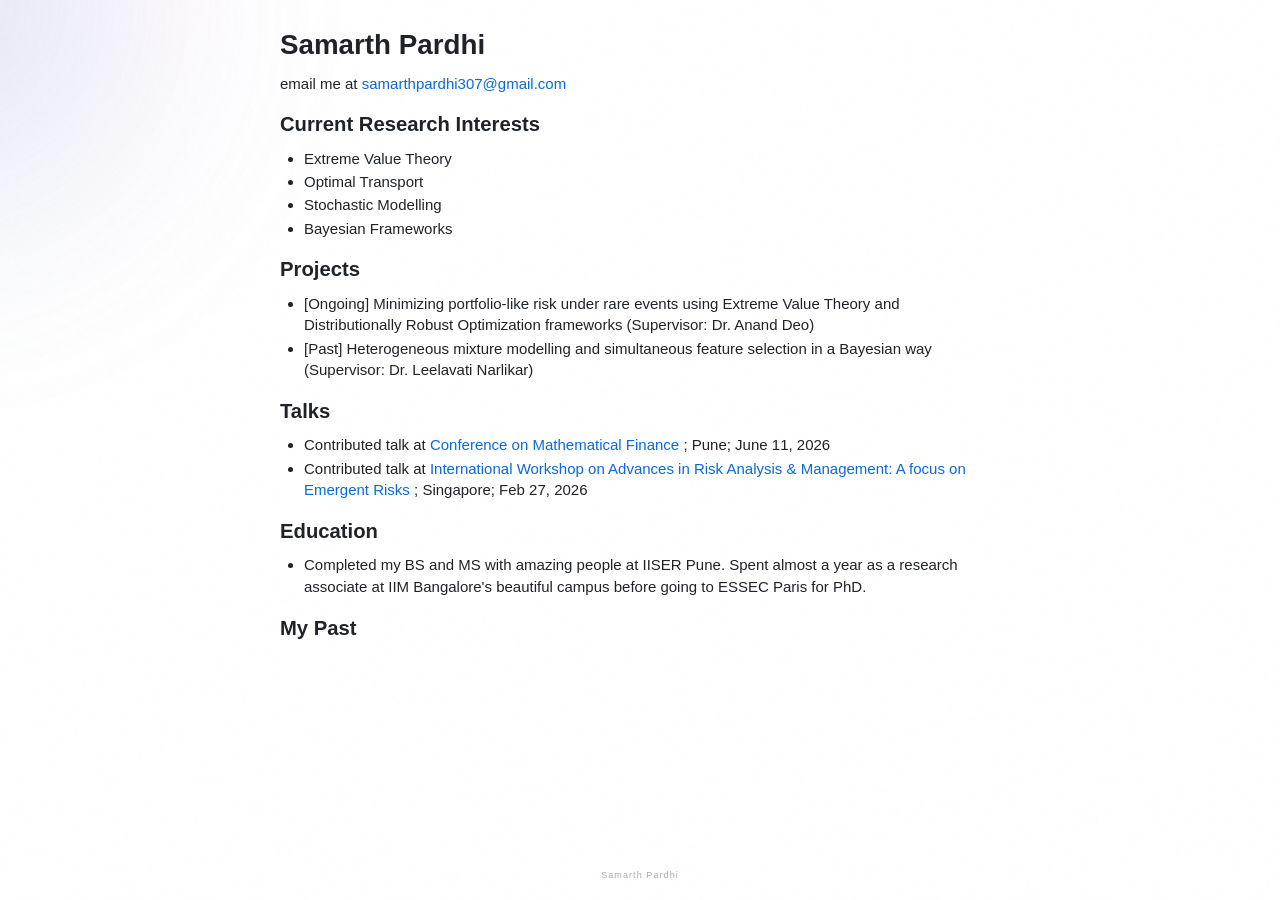
<file: index.html>
<!DOCTYPE html>
<html lang="en">
<head>
<meta charset="UTF-8">
<meta name="viewport" content="width=device-width, initial-scale=1.0">
<title>Samarth Pardhi</title>

<style>
  :root {
    --text: #1f2328;
  }

  * {
    box-sizing: border-box;
  }

  html, body {
    margin: 0;
    min-height: 100%;
  }

  body {
    position: relative;
    font-family: -apple-system, BlinkMacSystemFont, "Segoe UI", "Noto Sans",
      Helvetica, Arial, sans-serif, "Apple Color Emoji", "Segoe UI Emoji";
    font-size: 15px;
    line-height: 1.45;
    color: var(--text);

    /* EXACTLY the original page spacing */
    max-width: 760px;
    margin: 0 auto;
    padding: 28px 20px 40px;

    background: transparent;
    overflow-x: hidden;
  }


  /* =========================================================
     APPLE-STYLE AMBIENT BACKGROUND
     ========================================================= */

  .ambient {
    position: fixed;
    inset: -25%;
    z-index: -2;
    overflow: hidden;
    pointer-events: none;
    filter: blur(85px);
    opacity: 0.60;
  }

  .blob {
    position: absolute;
    width: 42vw;
    height: 42vw;
    min-width: 420px;
    min-height: 420px;
    border-radius: 50%;
    will-change: transform;
  }

  .blob.one {
    background: radial-gradient(
      circle at 35% 35%,
      rgba(110, 145, 255, 0.30),
      rgba(110, 145, 255, 0.10) 45%,
      transparent 72%
    );

    animation:
      driftOne 24s cubic-bezier(.45, 0, .55, 1) infinite alternate;
  }

  .blob.two {
    background: radial-gradient(
      circle at 60% 40%,
      rgba(255, 150, 210, 0.25),
      rgba(255, 150, 210, 0.08) 45%,
      transparent 72%
    );

    animation:
      driftTwo 31s cubic-bezier(.45, 0, .55, 1) infinite alternate;
  }

  .blob.three {
    background: radial-gradient(
      circle at 45% 50%,
      rgba(80, 215, 205, 0.22),
      rgba(80, 215, 205, 0.06) 48%,
      transparent 72%
    );

    animation:
      driftThree 38s cubic-bezier(.45, 0, .55, 1) infinite alternate;
  }

  @keyframes driftOne {
    0% {
      transform: translate(2vw, 4vh) scale(1);
    }

    35% {
      transform: translate(48vw, 12vh) scale(1.10);
    }

    70% {
      transform: translate(20vw, 48vh) scale(.90);
    }

    100% {
      transform: translate(65vw, 58vh) scale(1.15);
    }
  }

  @keyframes driftTwo {
    0% {
      transform: translate(65vw, 2vh) scale(.92);
    }

    40% {
      transform: translate(38vw, 42vh) scale(1.15);
    }

    75% {
      transform: translate(4vw, 60vh) scale(.95);
    }

    100% {
      transform: translate(52vw, 18vh) scale(1.10);
    }
  }

  @keyframes driftThree {
    0% {
      transform: translate(25vw, 65vh) scale(1);
    }

    50% {
      transform: translate(68vw, 28vh) scale(1.18);
    }

    100% {
      transform: translate(12vw, 10vh) scale(.94);
    }
  }


  /* Very subtle texture */

  .grain {
    position: fixed;
    inset: 0;
    z-index: -1;
    pointer-events: none;
    opacity: 0.018;

    background-image: url("data:image/svg+xml,%3Csvg viewBox='0 0 180 180' xmlns='http://www.w3.org/2000/svg'%3E%3Cfilter id='n'%3E%3CfeTurbulence type='fractalNoise' baseFrequency='.9' numOctaves='4' stitchTiles='stitch'/%3E%3C/filter%3E%3Crect width='100%25' height='100%25' filter='url(%23n)' opacity='.8'/%3E%3C/svg%3E");
  }


  /* =========================================================
     ORIGINAL TYPOGRAPHY
     ========================================================= */

  h1, h2, h3 {
    font-weight: 600;
    line-height: 1.25;
  }

  h1 {
    font-size: 1.85em;
    margin: 0 0 10px;
  }

  h2 {
    font-size: 1.35em;
    margin: 18px 0 10px;
  }

  h3 {
    font-size: 1.1em;
    margin: 14px 0 6px;
  }

  p {
    margin: 0 0 10px;
  }

  ul {
    padding-left: 1.6em;
    margin: 0 0 10px;
  }

  li {
    margin: 0.1em 0;
  }

  a {
    color: #0969da;
    text-decoration: none;
  }

  a:hover {
    text-decoration: underline;
  }


  /* =========================================================
     BOTTOM SIGNATURE
     ========================================================= */

  .signature {
    position: fixed;
    left: 50%;
    bottom: 18px;
    transform: translateX(-50%);

    font-size: 9px;
    font-weight: 400;
    letter-spacing: 0.12em;
    color: rgba(31, 35, 40, 0.38);

    white-space: nowrap;
    pointer-events: none;
  }


  /* =========================================================
     MOBILE — ORIGINAL SPACING PRESERVED
     ========================================================= */

  @media (max-width: 600px) {
    body {
      padding: 18px 16px 32px;
      font-size: 14.5px;
    }

    h1 {
      font-size: 1.55em;
    }

    h2 {
      font-size: 1.2em;
    }

    .ambient {
      filter: blur(70px);
      opacity: 0.52;
    }

    .blob {
      width: 70vw;
      height: 70vw;
      min-width: 300px;
      min-height: 300px;
    }
  }


  @media (prefers-reduced-motion: reduce) {
    .blob {
      animation: none !important;
    }
  }
</style>
</head>

<body>

<!-- Moving ambient background -->
<div class="ambient" aria-hidden="true">
  <div class="blob one"></div>
  <div class="blob two"></div>
  <div class="blob three"></div>
</div>

<div class="grain" aria-hidden="true"></div>


<h1>Samarth Pardhi</h1>

<p>
  email me at
  <a href="mailto:samarthpardhi307@gmail.com">
    samarthpardhi307@gmail.com
  </a>
</p>


<h2>Current Research Interests</h2>

<ul>
  <li>Extreme Value Theory</li>
  <li>Optimal Transport</li>
  <li>Stochastic Modelling</li>
  <li>Bayesian Frameworks</li>
</ul>


<h2>Projects</h2>

<ul>
  <li>
    [Ongoing] Minimizing portfolio-like risk under rare events using Extreme Value
    Theory and Distributionally Robust Optimization frameworks
    (Supervisor: Dr. Anand Deo)
  </li>
  <li>
    [Past] Heterogeneous mixture modelling and simultaneous feature selection
    in a Bayesian way (Supervisor: Dr. Leelavati Narlikar)
  </li>
</ul>


<h2>Talks</h2>

<ul>

  
  <li>
    Contributed talk at
    <a
      href="https://sites.google.com/view/cmf2026/about"
      target="_blank"
      rel="noopener noreferrer"
    >
      Conference on Mathematical Finance
    </a>;
    Pune; June 11, 2026
  </li>
  
  <li>
    Contributed talk at
    <a
      href="https://crear.essec.edu/crear-events/conferences-workshops/2026-riskanalysismanag-emergentrisks"
      target="_blank"
      rel="noopener noreferrer"
    >
      International Workshop on Advances in Risk Analysis &amp; Management:
      A focus on Emergent Risks
    </a>;
    Singapore; Feb 27, 2026
  </li>

</ul>


<h2>Education</h2>

<ul>
  <li>
    Completed my BS and MS with amazing people at IISER Pune.
    Spent almost a year as a research associate at IIM Bangalore's
    beautiful campus before going to ESSEC Paris for PhD.
  </li>
</ul>


<h2>My Past</h2>


<div class="signature">Samarth Pardhi</div>

</body>
</html>
</file>
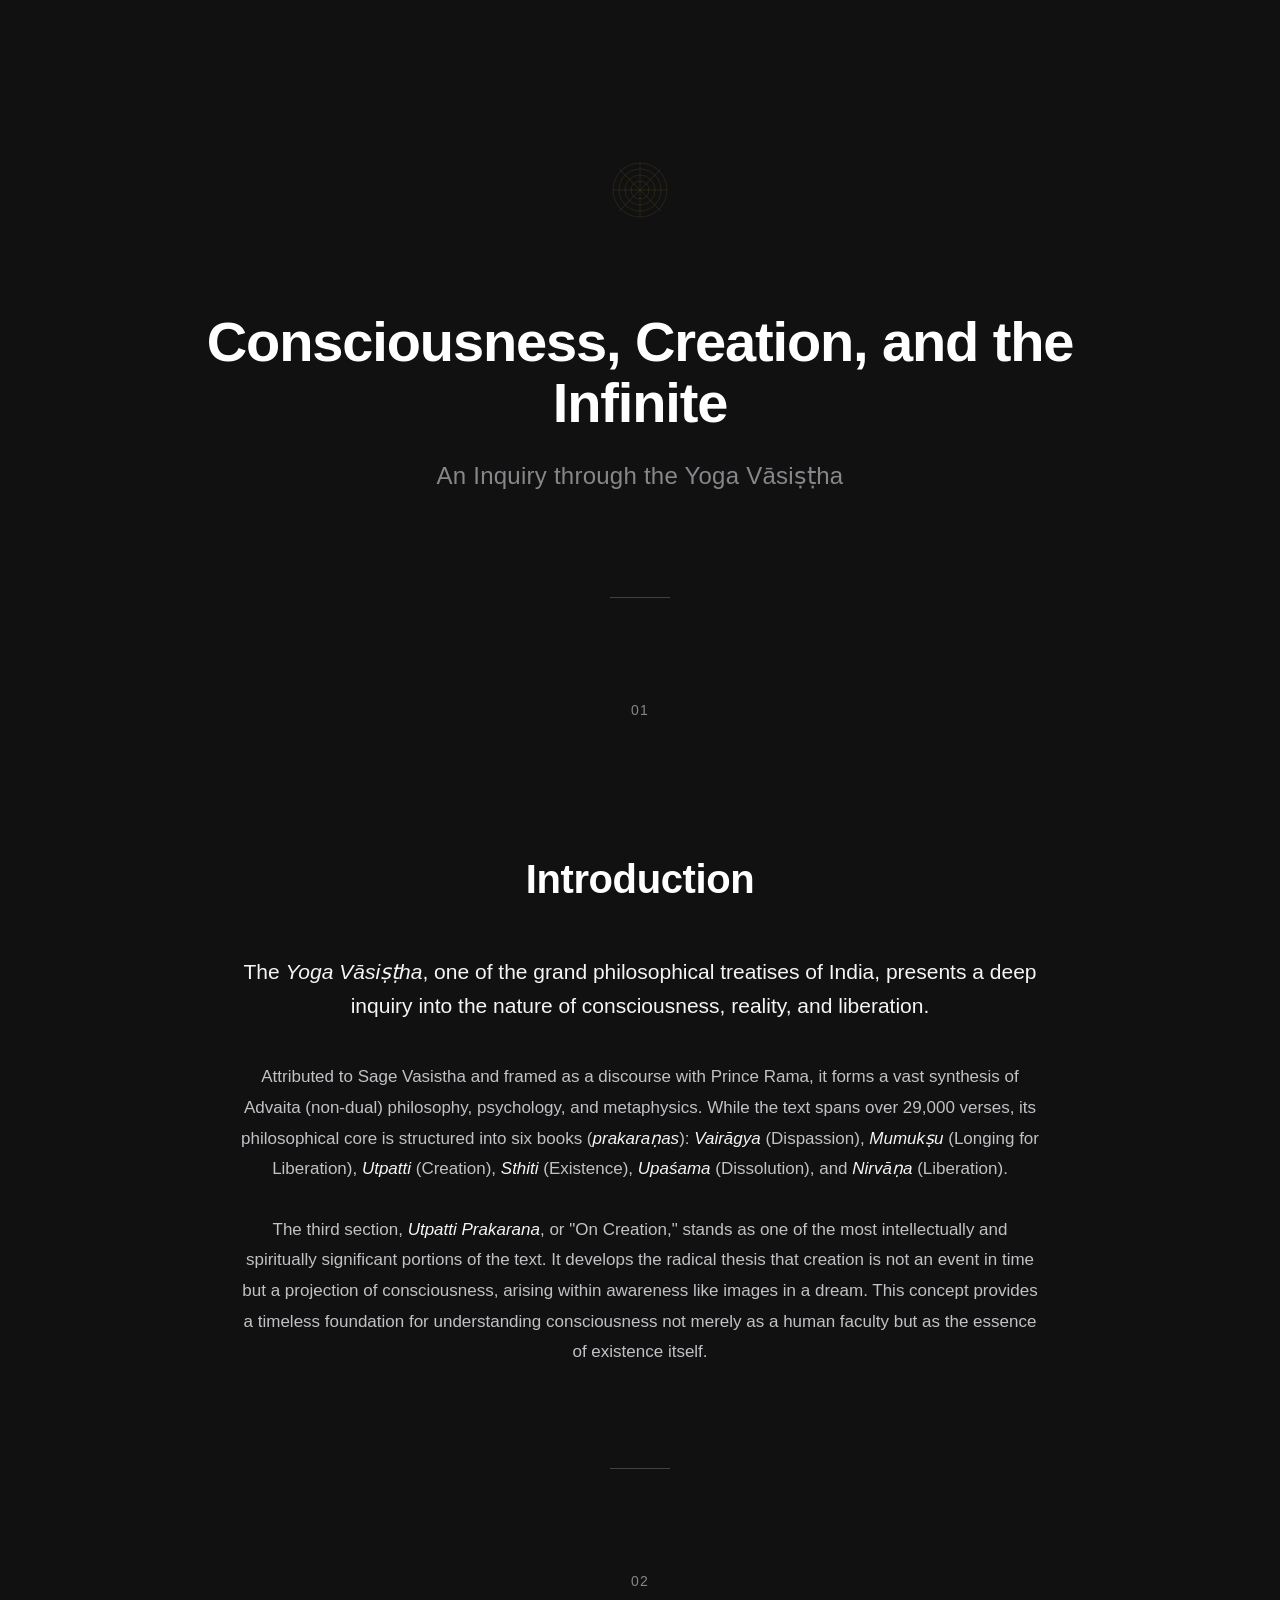
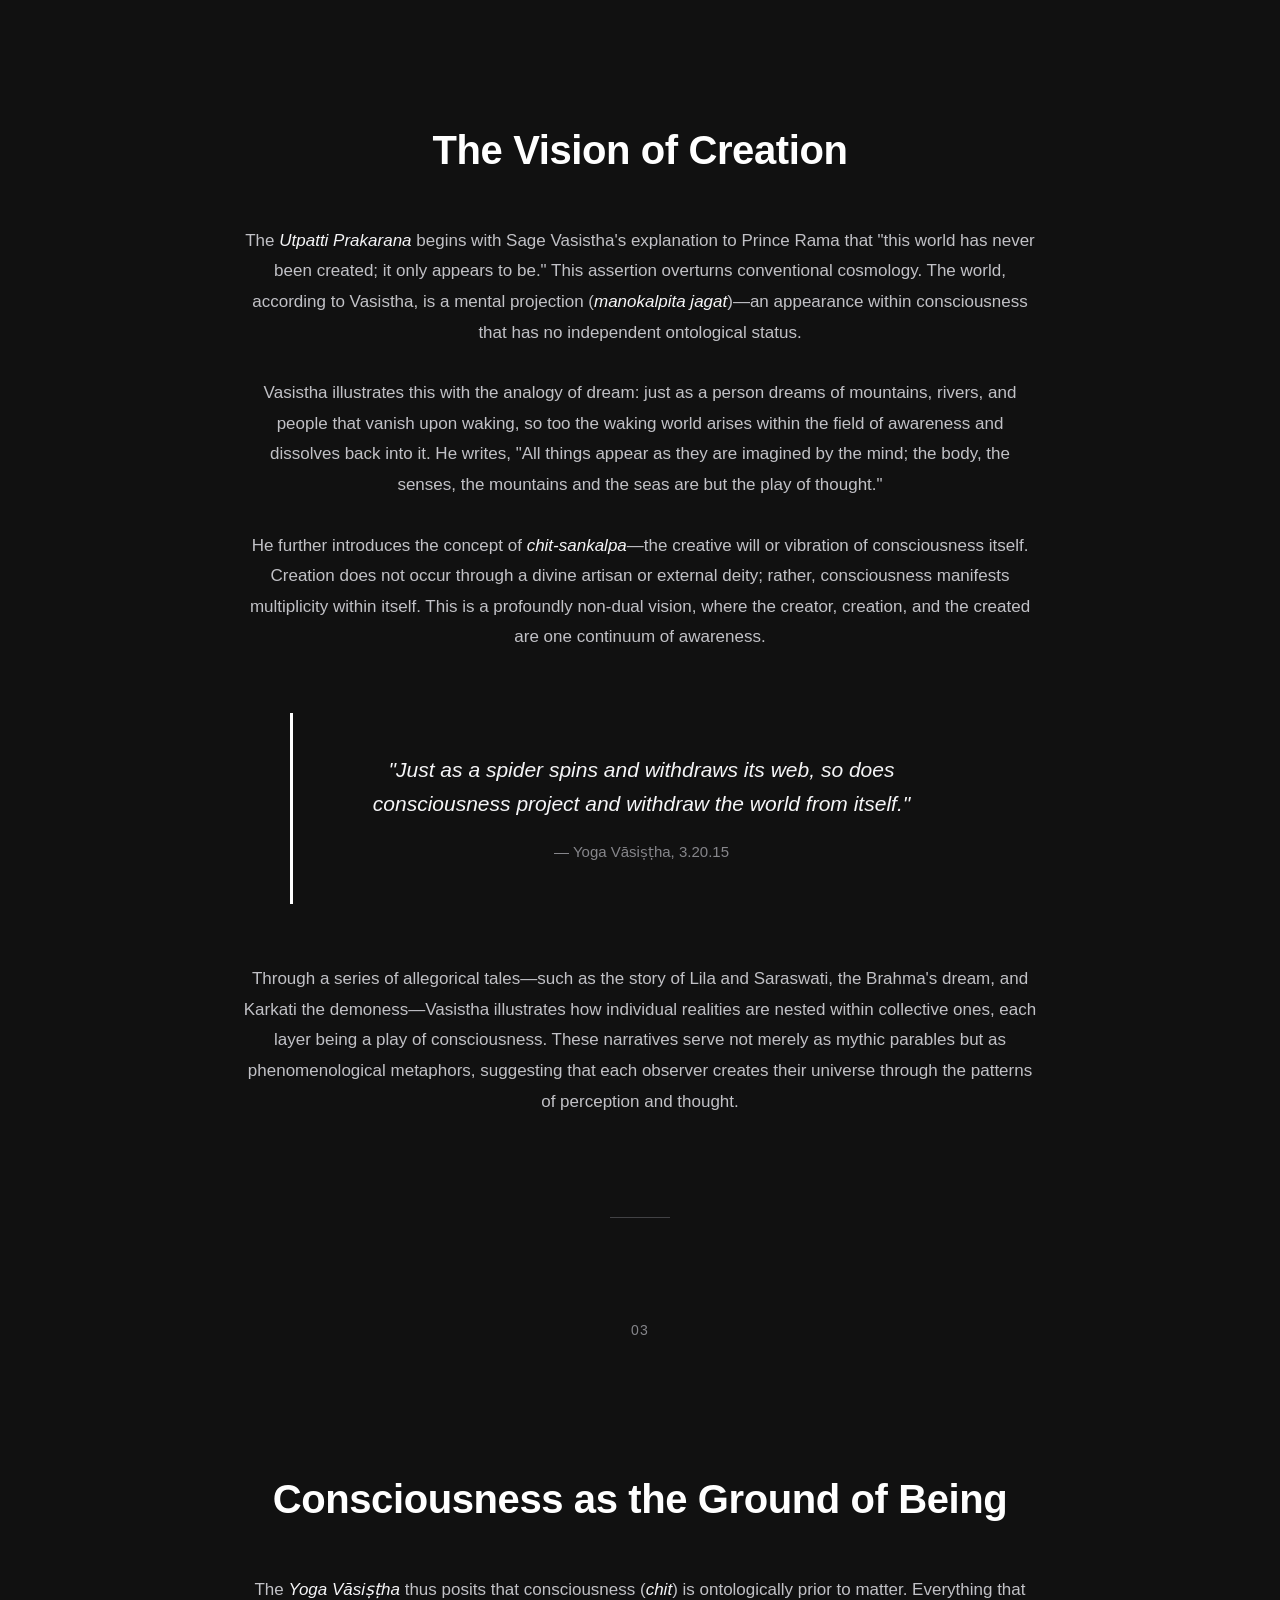
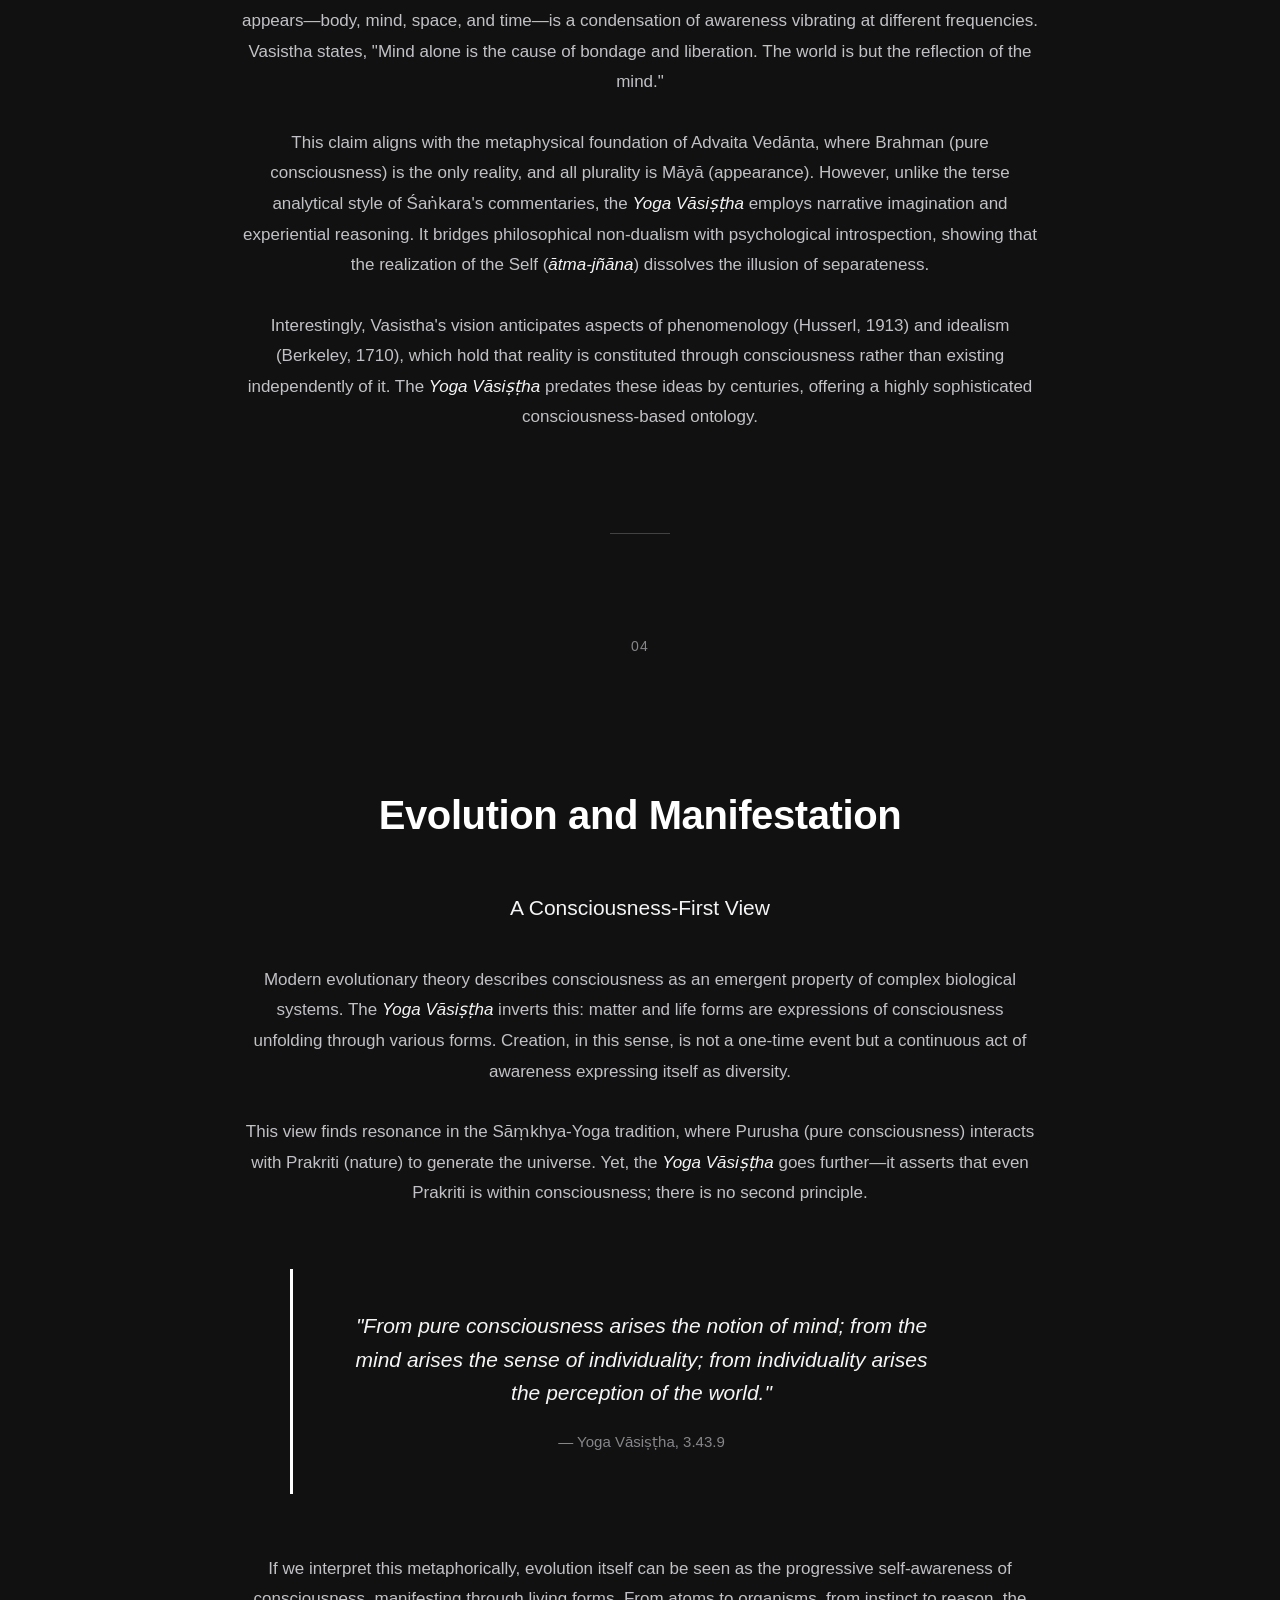
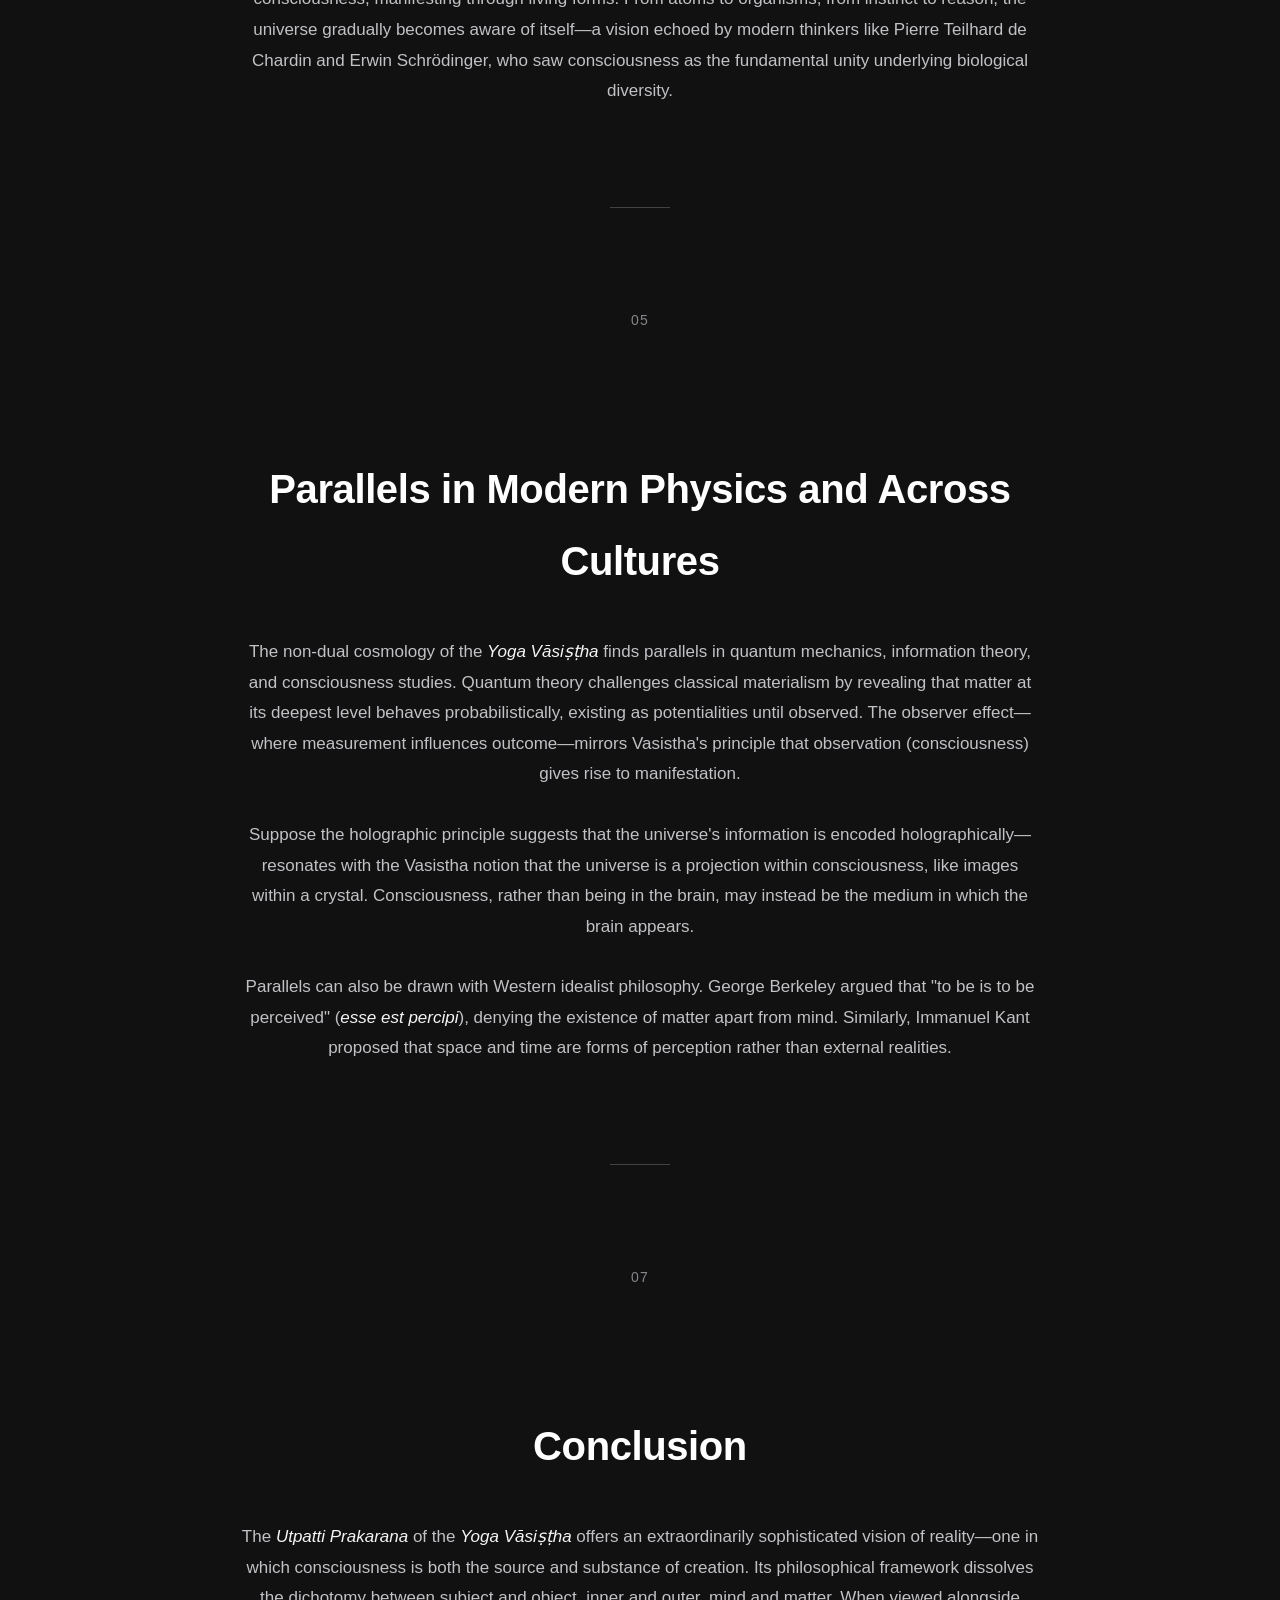
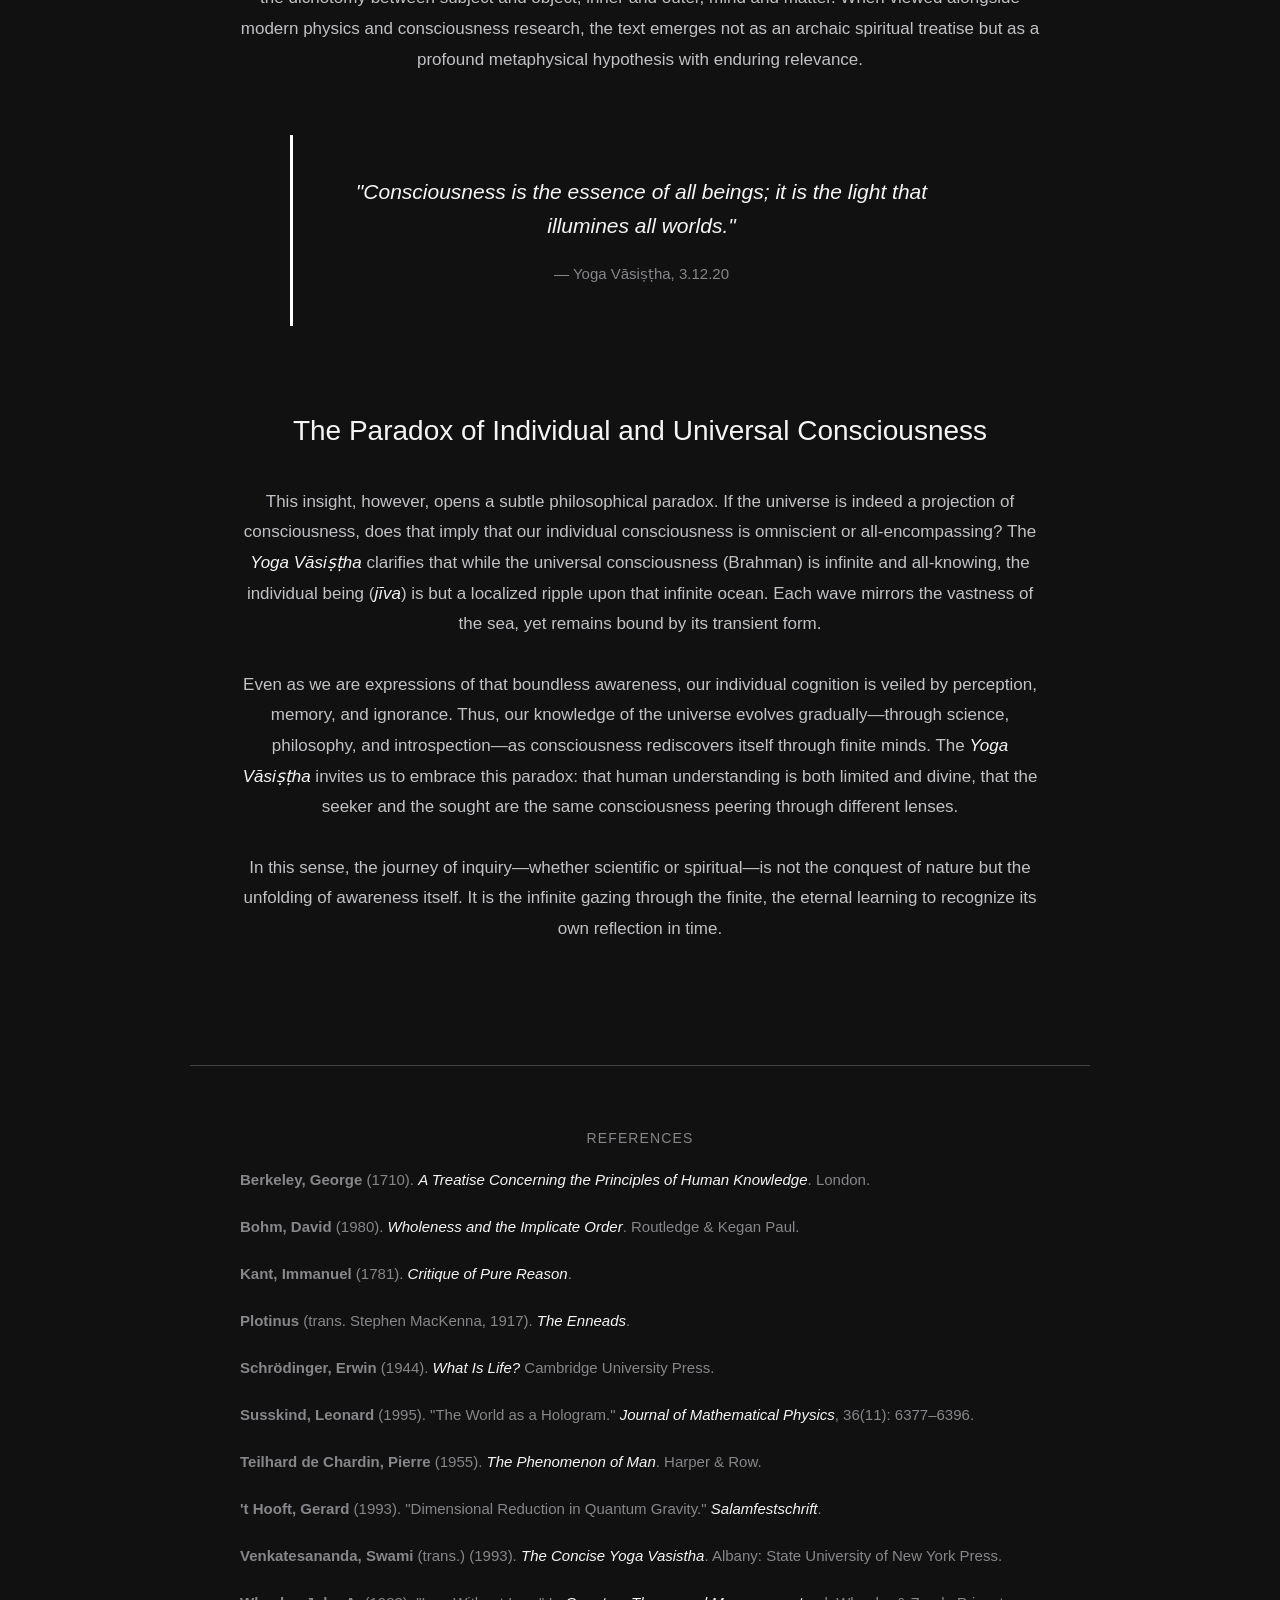
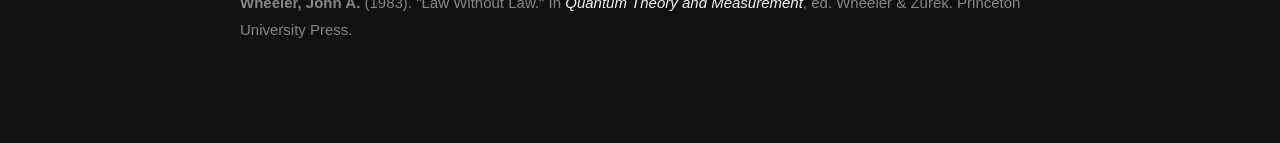
<file: anahat/index.html>
<!DOCTYPE html>
<html lang="en">
<head>
    <meta charset="UTF-8">
    <meta http-equiv="refresh" content="0; url=consciousness_and_creation.html">
    <meta name="viewport" content="width=device-width, initial-scale=1.0">
    <title>Redirecting...</title>
    <script>
        window.location.href = "consciousness_and_creation.html";
    </script>
</head>
<body>
    <p>Redirecting to <a href="consciousness_and_creation.html">Consciousness and Creation</a>...</p>
</body>
</html>
</file>
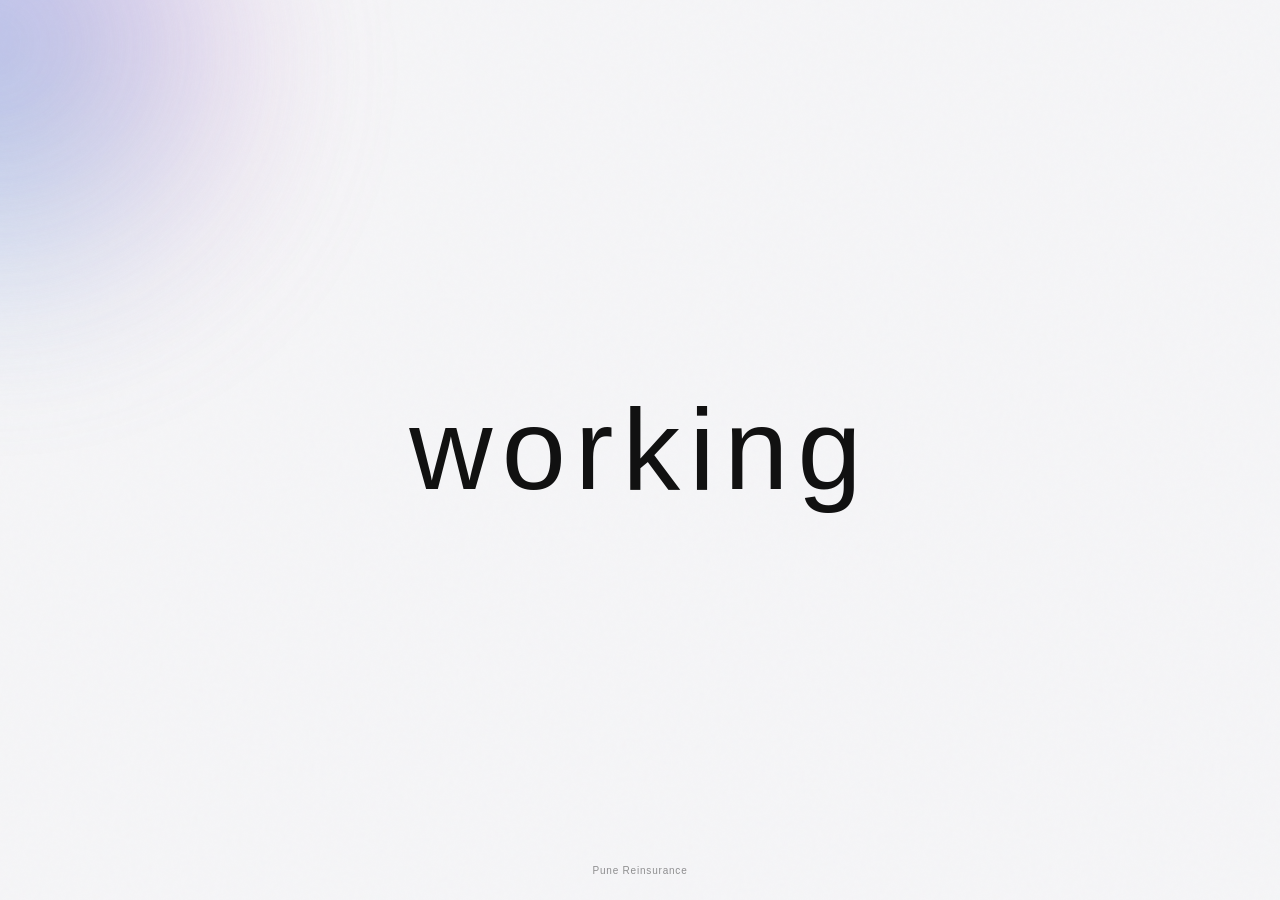
<file: pune-re/index.html>
<!DOCTYPE html>
<html lang="en">
<head>
  <meta charset="UTF-8" />
  <meta name="viewport" content="width=device-width, initial-scale=1.0" />
  <title>Apple-style Ambient Background</title>

  <style>
    :root {
      --bg: #f5f5f7;
      --text: #111;
    }

    * {
      box-sizing: border-box;
    }

    html, body {
      margin: 0;
      width: 100%;
      min-height: 100%;
    }

    body {
      min-height: 100vh;
      overflow: hidden;
      background: var(--bg);
      color: var(--text);
      font-family: -apple-system, BlinkMacSystemFont, "SF Pro Display",
                   "SF Pro Text", Inter, Helvetica, Arial, sans-serif;
    }

    /* Soft atmospheric layer */
    .ambient {
      position: fixed;
      inset: -20%;
      z-index: -1;
      overflow: hidden;
      pointer-events: none;
      filter: blur(70px);
      opacity: 0.78;
    }

    .blob {
      position: absolute;
      width: 42vw;
      height: 42vw;
      min-width: 420px;
      min-height: 420px;
      border-radius: 50%;
      mix-blend-mode: multiply;
      will-change: transform;
    }

    .blob.one {
      background: radial-gradient(
        circle at 35% 35%,
        rgba(120, 145, 255, 0.48),
        rgba(120, 145, 255, 0.18) 45%,
        transparent 72%
      );
      animation: driftOne 19s cubic-bezier(.45,0,.55,1) infinite alternate;
    }

    .blob.two {
      background: radial-gradient(
        circle at 60% 40%,
        rgba(255, 145, 205, 0.40),
        rgba(255, 145, 205, 0.14) 45%,
        transparent 72%
      );
      animation: driftTwo 25s cubic-bezier(.45,0,.55,1) infinite alternate;
    }

    .blob.three {
      background: radial-gradient(
        circle at 45% 50%,
        rgba(90, 220, 210, 0.34),
        rgba(90, 220, 210, 0.10) 48%,
        transparent 72%
      );
      animation: driftThree 31s cubic-bezier(.45,0,.55,1) infinite alternate;
    }

    @keyframes driftOne {
      0%   { transform: translate(4vw, 5vh) scale(1); }
      35%  { transform: translate(48vw, 13vh) scale(1.12); }
      70%  { transform: translate(22vw, 48vh) scale(.88); }
      100% { transform: translate(68vw, 58vh) scale(1.18); }
    }

    @keyframes driftTwo {
      0%   { transform: translate(65vw, 4vh) scale(.9); }
      40%  { transform: translate(38vw, 44vh) scale(1.2); }
      75%  { transform: translate(3vw, 60vh) scale(.95); }
      100% { transform: translate(52vw, 18vh) scale(1.12); }
    }

    @keyframes driftThree {
      0%   { transform: translate(25vw, 65vh) scale(1); }
      50%  { transform: translate(68vw, 28vh) scale(1.22); }
      100% { transform: translate(12vw, 10vh) scale(.92); }
    }

    /* Very subtle grain prevents the gradients from looking synthetic */
    .grain {
      position: fixed;
      inset: 0;
      z-index: 0;
      pointer-events: none;
      opacity: 0.025;
      background-image: url("data:image/svg+xml,%3Csvg viewBox='0 0 180 180' xmlns='http://www.w3.org/2000/svg'%3E%3Cfilter id='n'%3E%3CfeTurbulence type='fractalNoise' baseFrequency='.9' numOctaves='4' stitchTiles='stitch'/%3E%3C/filter%3E%3Crect width='100%25' height='100%25' filter='url(%23n)' opacity='.8'/%3E%3C/svg%3E");
    }

    /* Example content */
    main {
      position: relative;
      z-index: 1;
      min-height: 100vh;
      display: grid;
      place-items: center;
      padding: 48px;
      text-align: center;
    }

    .content {
      max-width: 780px;
    }

    h1 {
      margin: 0;
      font-size: clamp(3.5rem, 9vw, 8rem);
      line-height: .9;
      letter-spacing: 0.08em;
      font-weight: 500;
    }

    .footer {
      position: fixed;
      left: 50%;
      bottom: 24px;
      transform: translateX(-50%);
      z-index: 2;
      font-size: 10px;
      letter-spacing: 0.08em;
      font-weight: 400;
      color: rgba(0, 0, 0, .42);
      white-space: nowrap;
    }

    @media (prefers-reduced-motion: reduce) {
      .blob {
        animation: none !important;
      }
    }
  </style>
</head>

<body>
  <div class="ambient" aria-hidden="true">
    <div class="blob one"></div>
    <div class="blob two"></div>
    <div class="blob three"></div>
  </div>

  <div class="grain" aria-hidden="true"></div>

  <main>
    <section class="content">
      <h1>working</h1>
    </section>
  </main>

  <div class="footer">Pune Reinsurance</div>
</body>
</html>
</file>
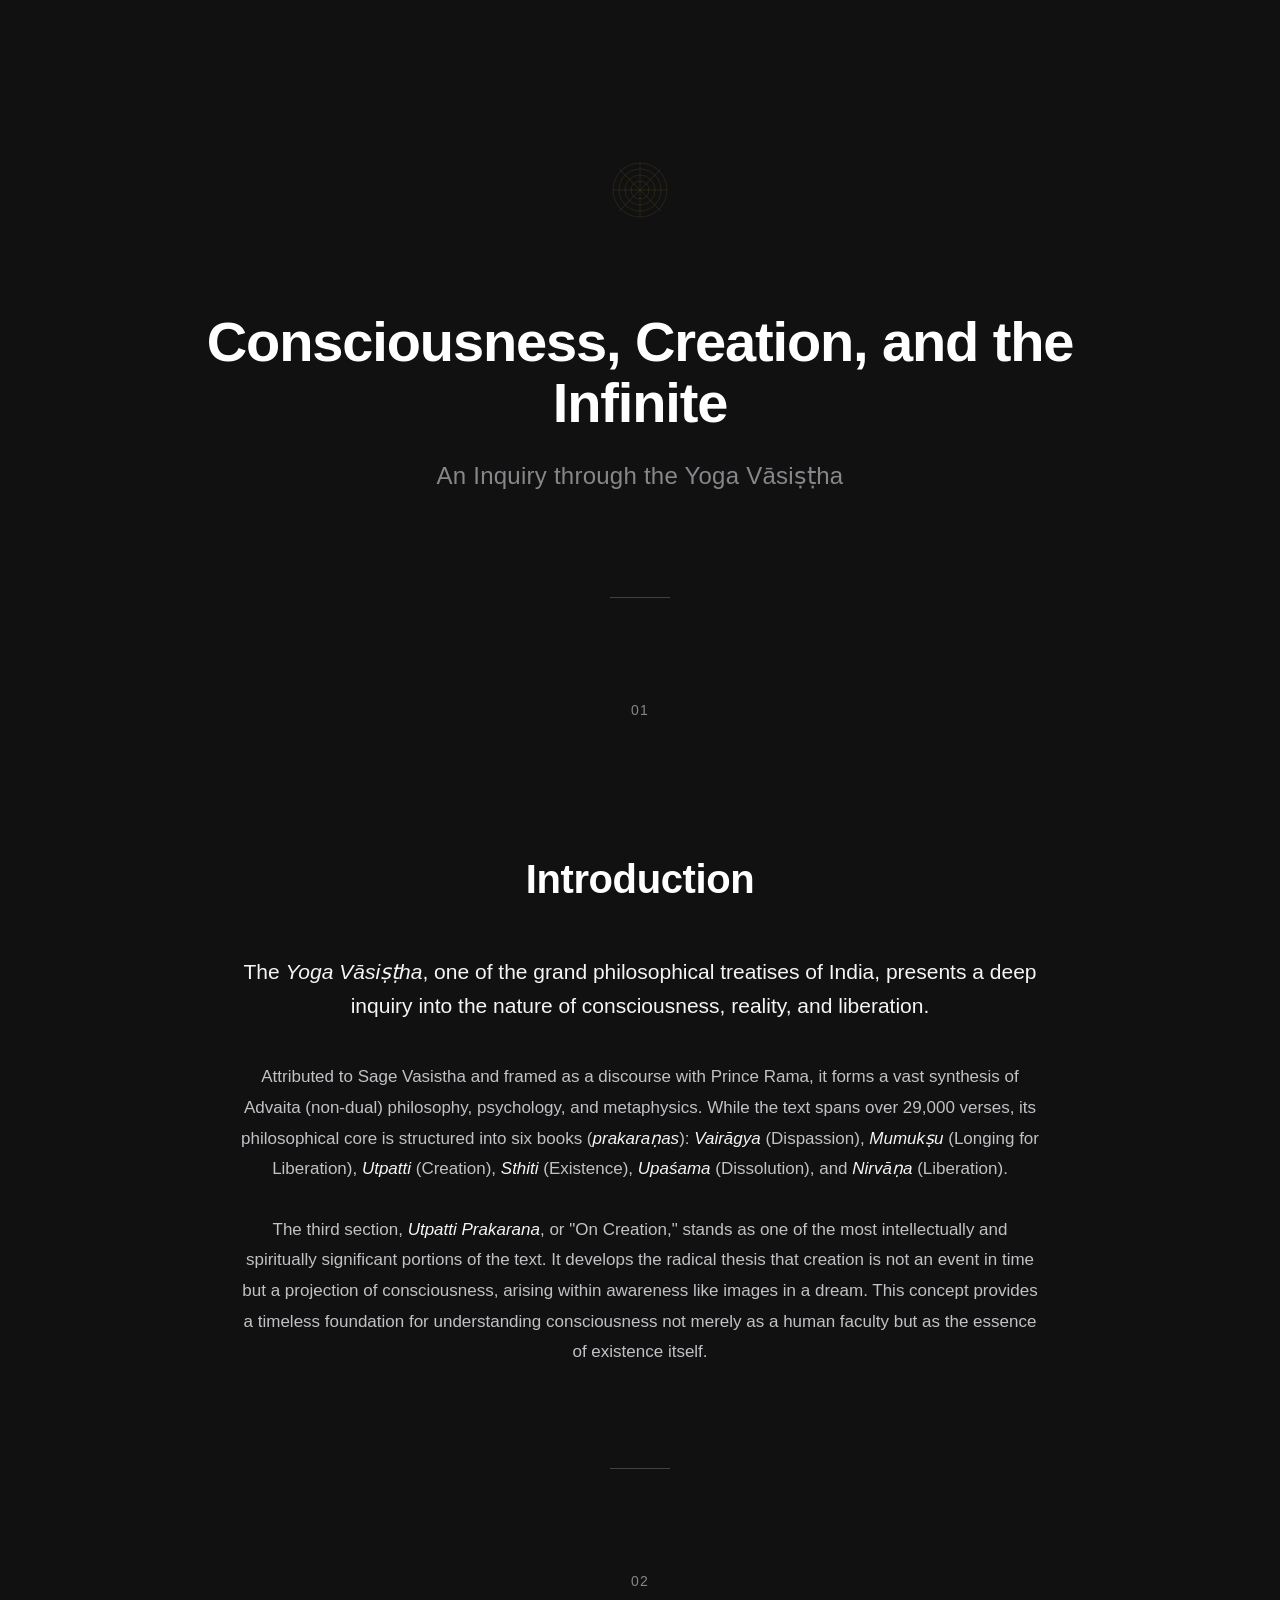
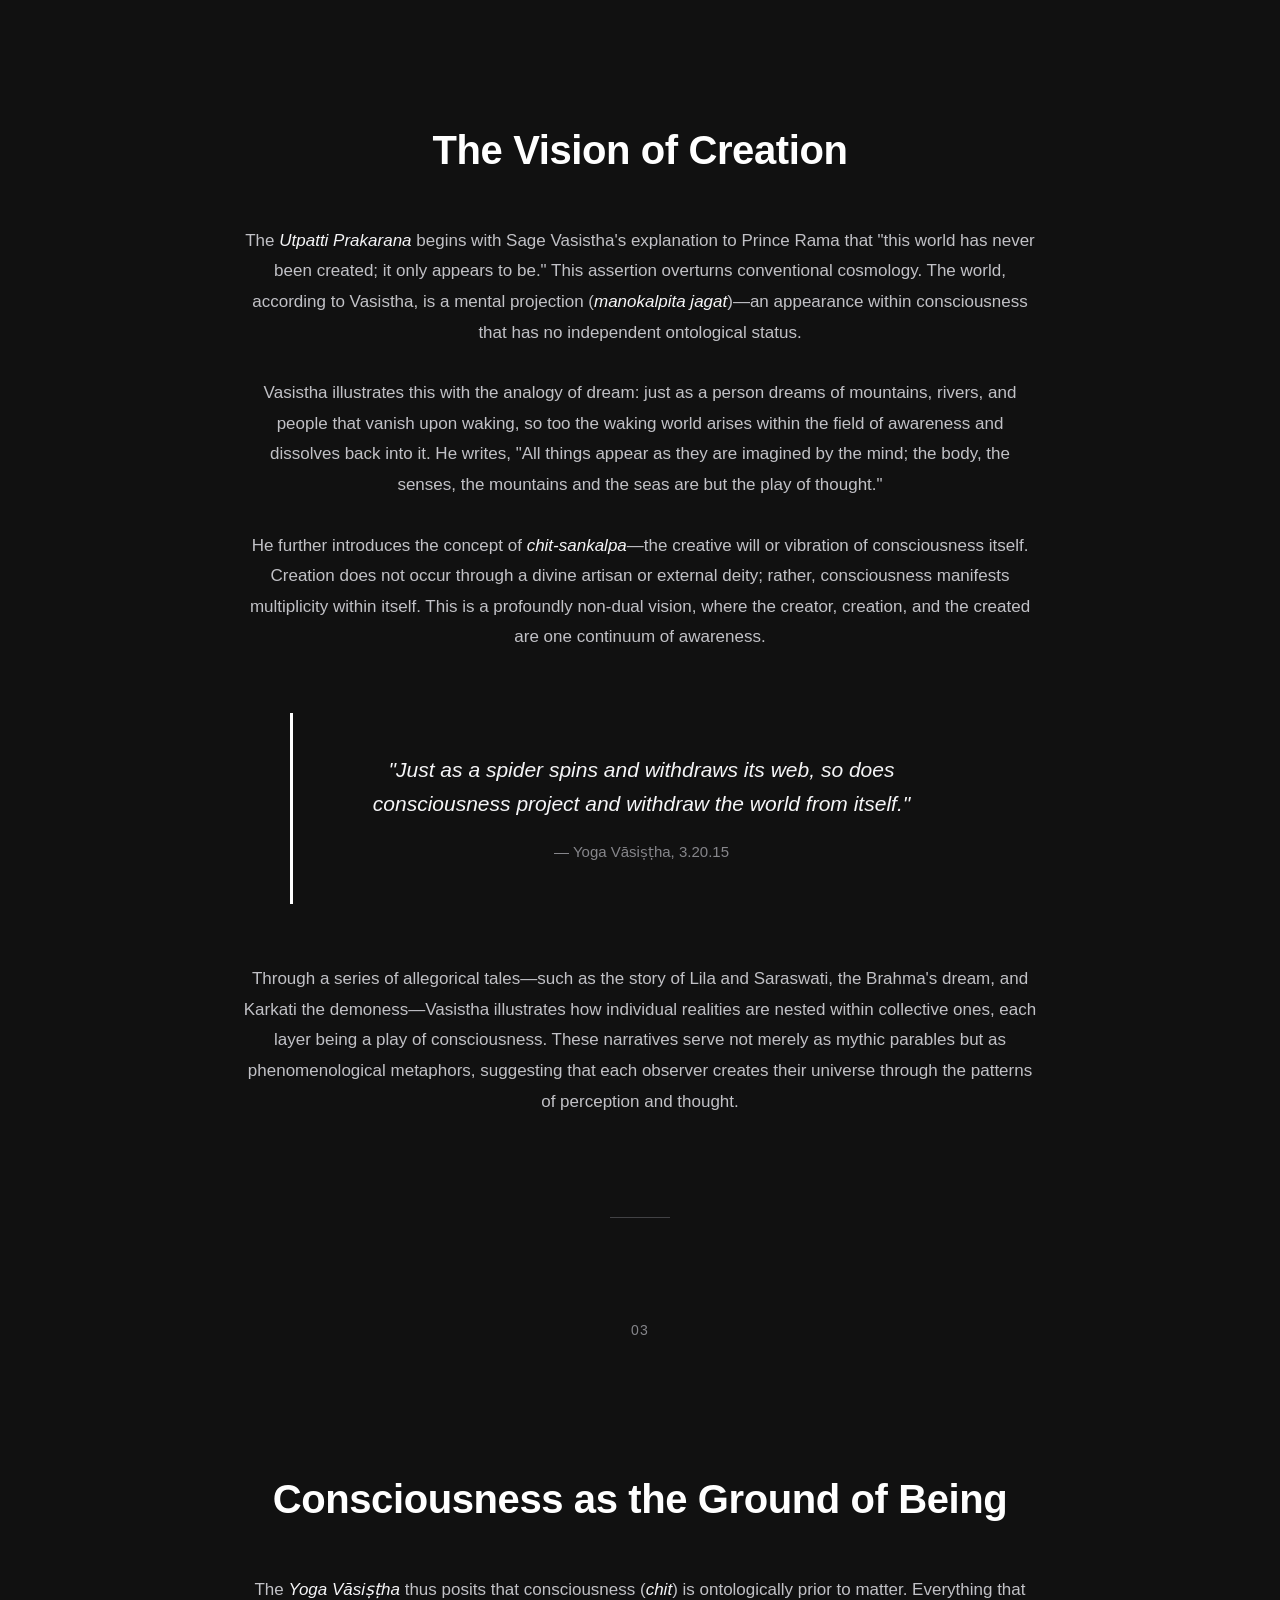
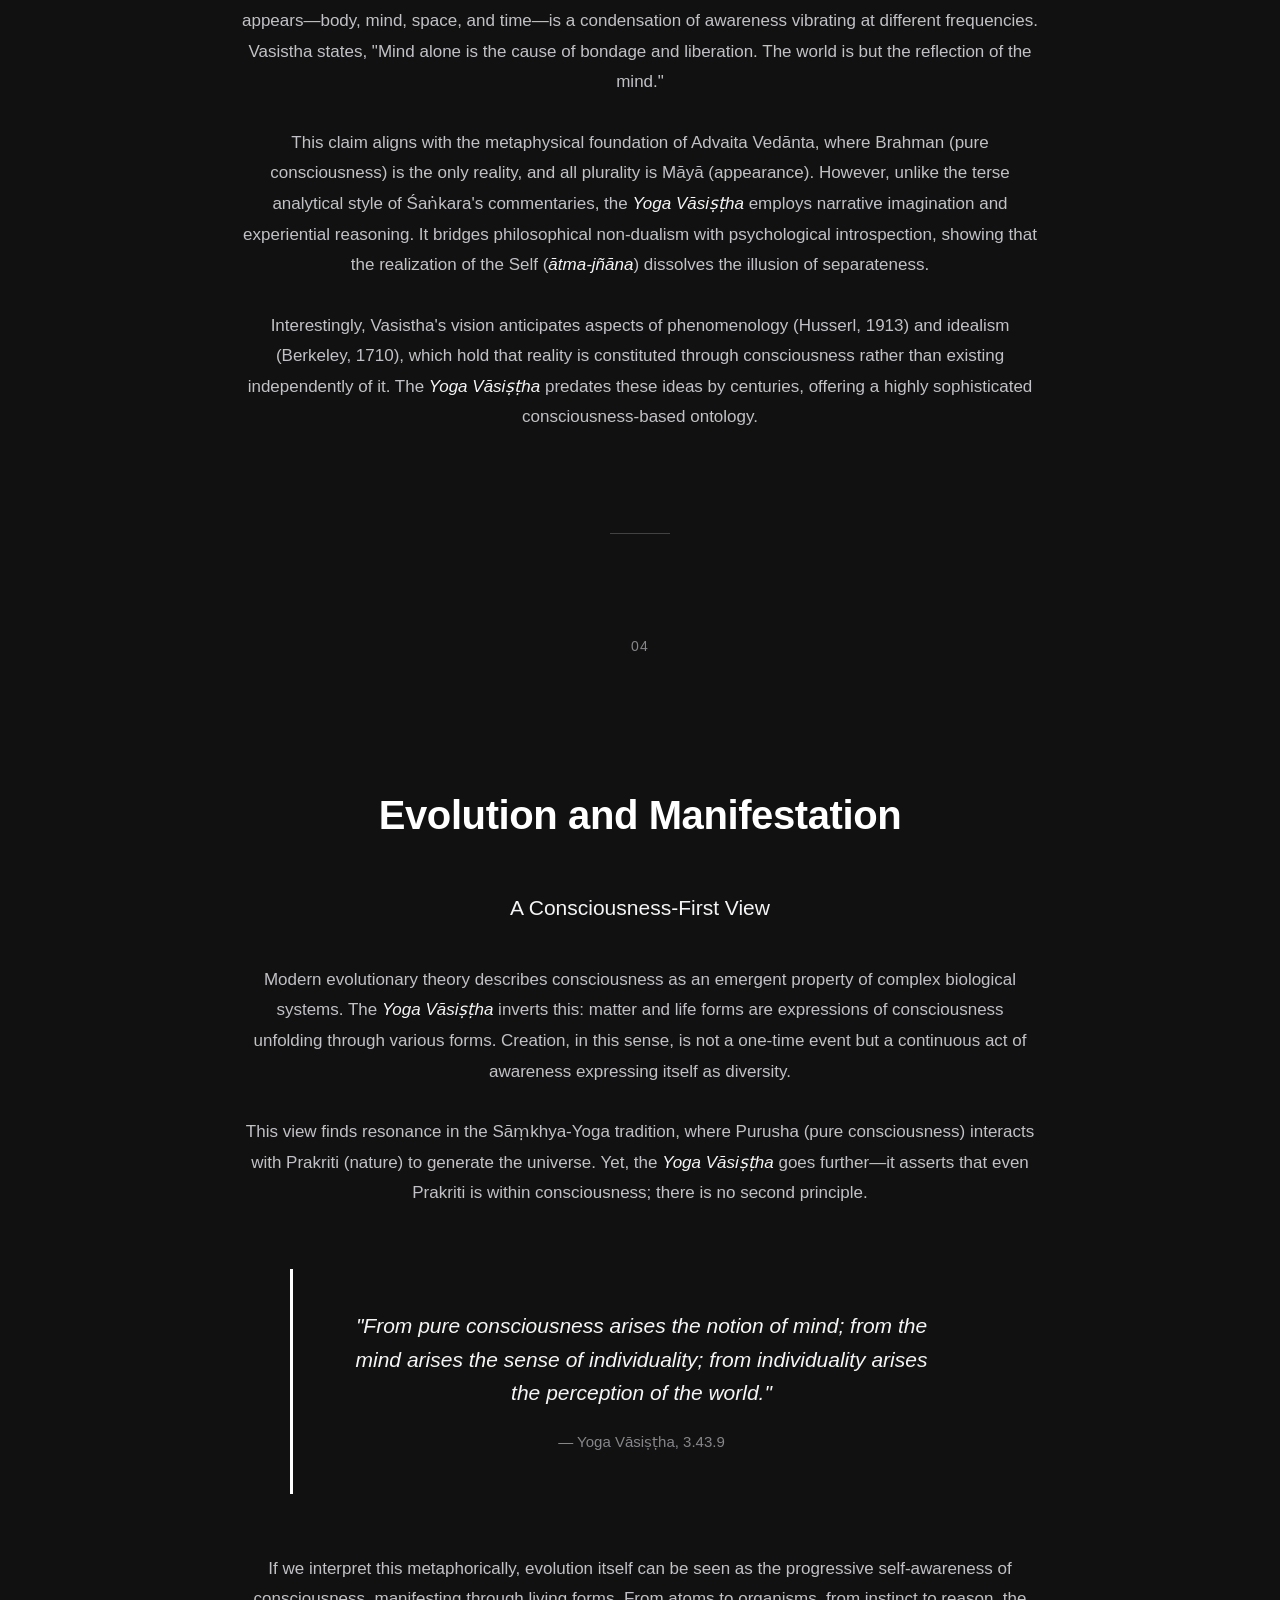
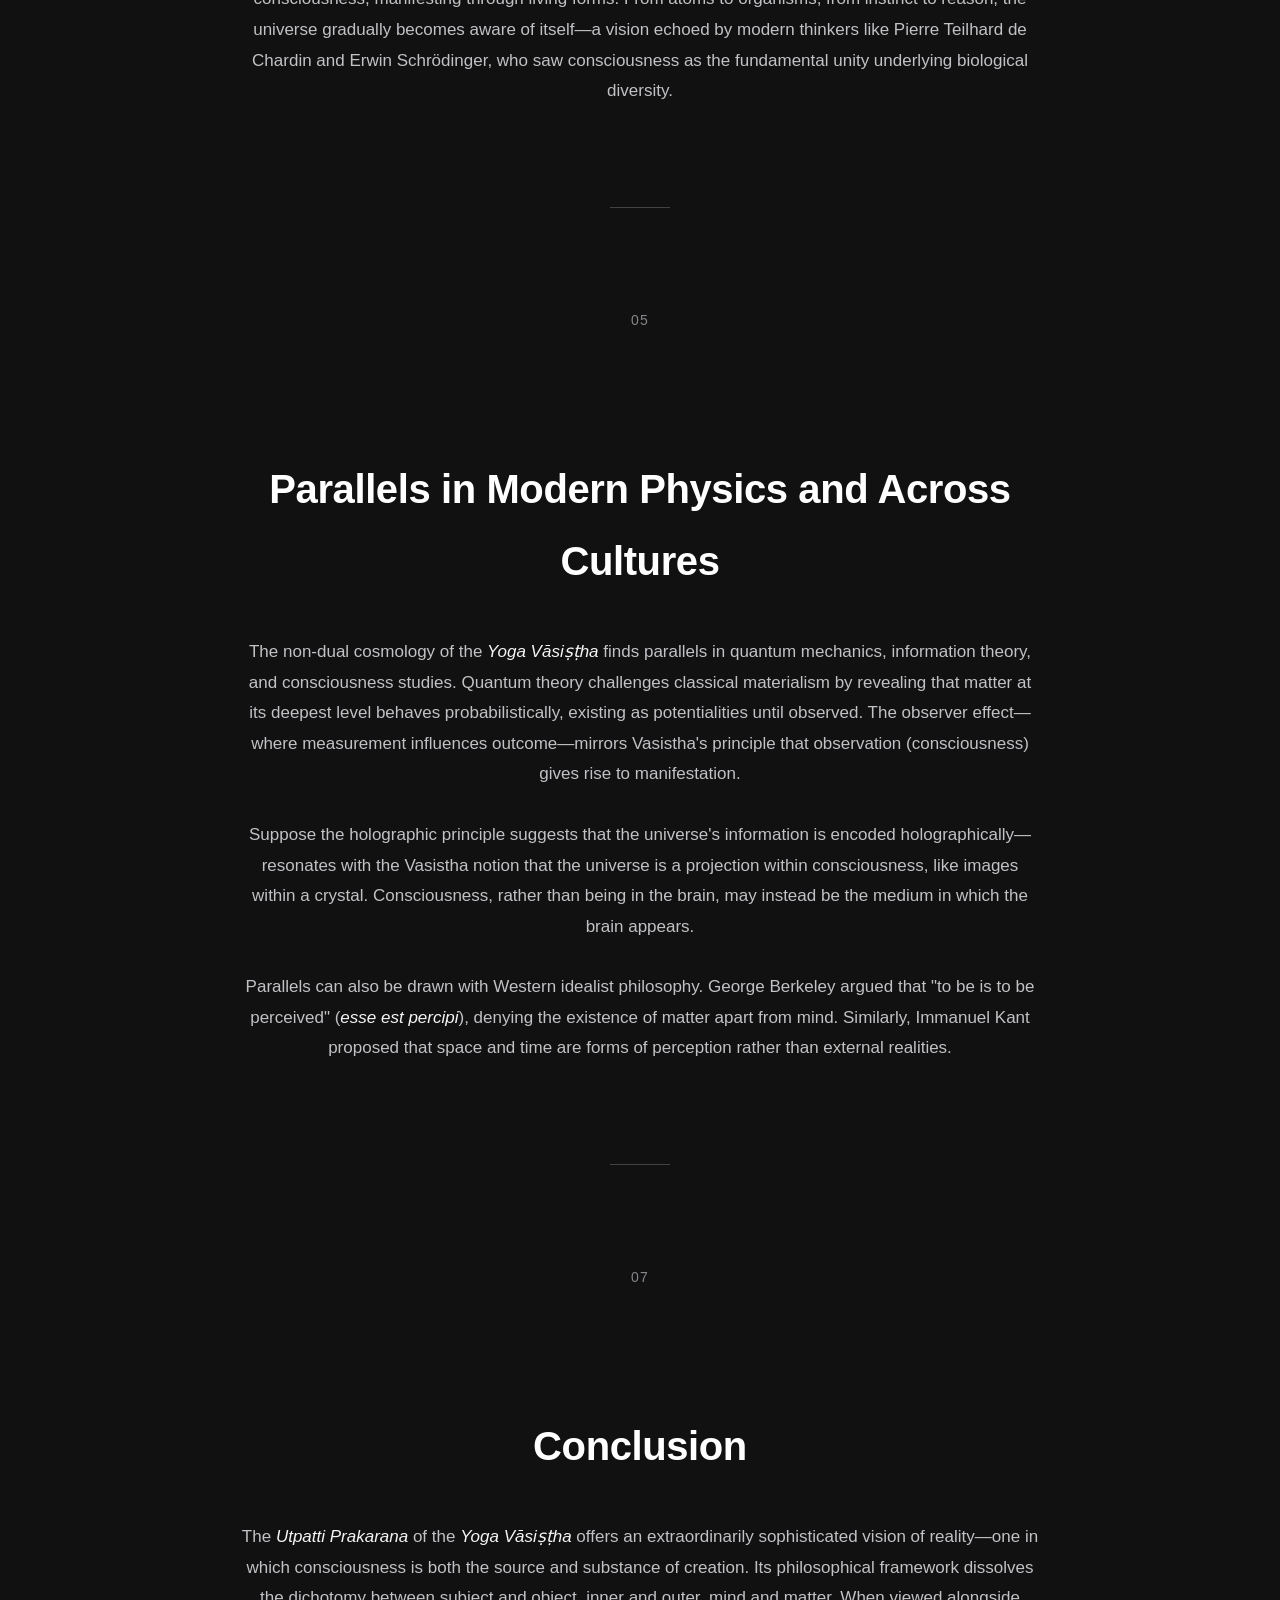
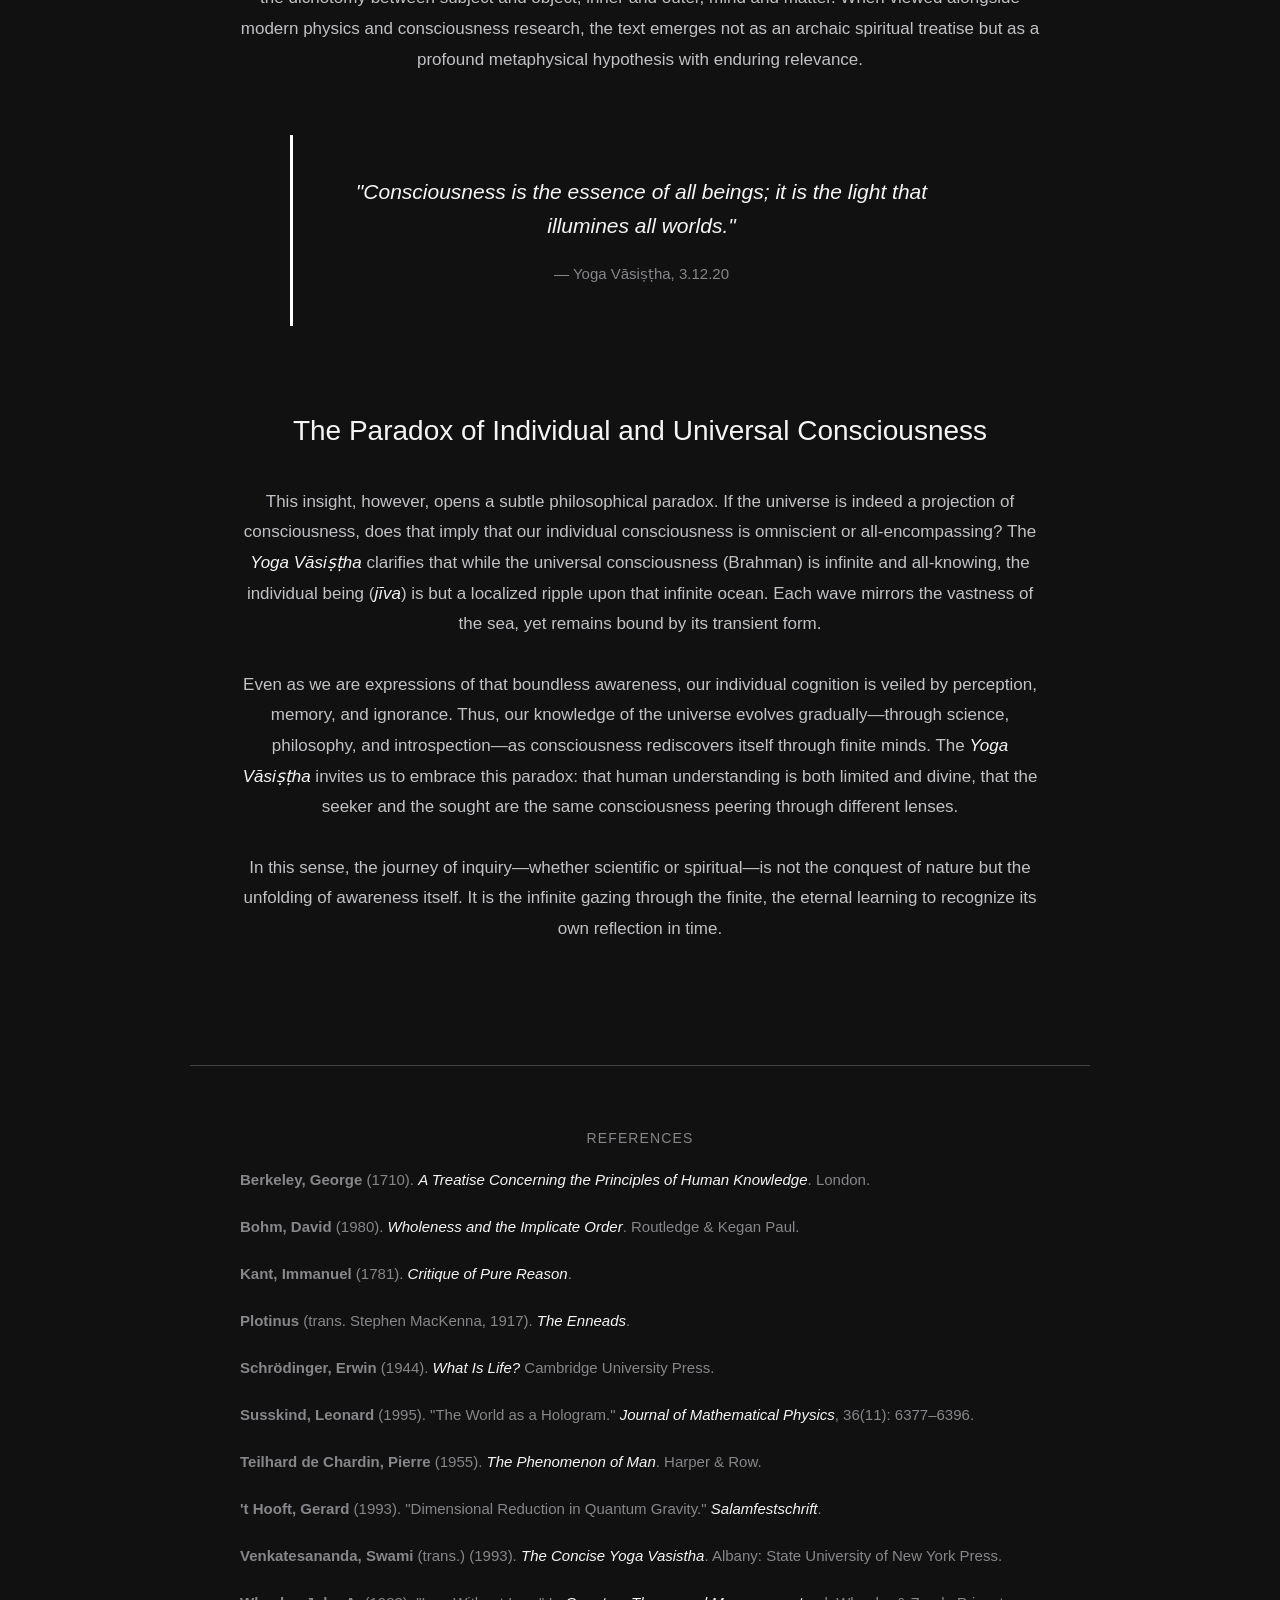
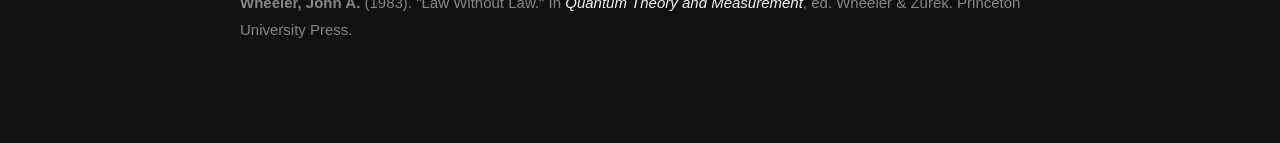
<file: anahat/consciousness_and_creation.html>
<!DOCTYPE html>
<html lang="en">
<head>
    <meta charset="UTF-8">
    <meta name="viewport" content="width=device-width, initial-scale=1.0">
    <title>Consciousness, Creation, and the Infinite</title>
    <style>
        @import url('https://fonts.googleapis.com/css2?family=Cormorant+Garamond:ital,wght@0,300;0,400;0,500;0,600;1,400&display=swap');
        
        * {
            margin: 0;
            padding: 0;
            box-sizing: border-box;
        }

        body {
            background-color: #111111;
            color: #f5f5f7;
            font-family: -apple-system, BlinkMacSystemFont, 'Helvetica Neue', Helvetica, Arial, sans-serif;
            line-height: 1.8;
            font-size: 17px;
            -webkit-font-smoothing: antialiased;
            -moz-osx-font-smoothing: grayscale;
        }

        .container {
            max-width: 980px;
            margin: 0 auto;
            padding: 80px 40px;
        }

        h1 {
            font-size: 56px;
            font-weight: 600;
            letter-spacing: -0.02em;
            line-height: 1.1;
            margin-bottom: 20px;
            text-align: center;
            color: #ffffff;
        }

        .subtitle {
            font-size: 24px;
            font-weight: 400;
            color: #86868b;
            text-align: center;
            margin-bottom: 100px;
            letter-spacing: 0.01em;
        }

        h2 {
            font-size: 40px;
            font-weight: 600;
            letter-spacing: -0.01em;
            margin-top: 120px;
            margin-bottom: 40px;
            text-align: center;
            color: #ffffff;
        }

        h3 {
            font-size: 28px;
            font-weight: 500;
            margin-top: 80px;
            margin-bottom: 30px;
            text-align: center;
            color: #f5f5f7;
        }

        p {
            margin-bottom: 30px;
            color: #c1c1c6;
            text-align: center;
            max-width: 800px;
            margin-left: auto;
            margin-right: auto;
        }
        
        .mandala-accent {
            text-align: center;
            margin: 80px 0;
        }

        .mandala-accent svg {
            width: 60px;
            height: 60px;
            opacity: 0.4;
        }

        .quote {
            font-size: 21px;
            font-style: italic;
            color: #f5f5f7;
            text-align: center;
            margin: 60px auto;
            padding: 40px 60px;
            max-width: 700px;
            border-left: 3px solid #ffffff;
            line-height: 1.6;
        }

        .quote-source {
            font-size: 15px;
            color: #86868b;
            margin-top: 20px;
            font-style: normal;
        }

        em {
            color: #f5f5f7;
            font-style: italic;
        }

        .section-number {
            color: #86868b;
            font-size: 14px;
            font-weight: 500;
            letter-spacing: 0.08em;
            text-transform: uppercase;
            margin-bottom: 15px;
            text-align: center;
        }

        .divider {
            width: 60px;
            height: 1px;
            background-color: #424245;
            margin: 100px auto;
        }

        .references {
            margin-top: 120px;
            padding-top: 60px;
            border-top: 1px solid #424245;
        }

        .ref-item {
            font-size: 15px;
            color: #86868b;
            margin-bottom: 20px;
            text-align: left;
            max-width: 800px;
            margin-left: auto;
            margin-right: auto;
        }

        .intro-text {
            font-size: 21px;
            color: #f5f5f7;
            line-height: 1.6;
            margin-bottom: 40px;
        }

        @media (max-width: 768px) {
            h1 {
                font-size: 40px;
            }

            h2 {
                font-size: 32px;
            }

            .subtitle {
                font-size: 20px;
            }

            .container {
                padding: 60px 20px;
            }

            .quote {
                padding: 30px 20px;
                font-size: 19px;
            }
        }
    </style>
</head>
<body>
    <div class="container">
        <div class="mandala-accent">
            <svg viewBox="0 0 100 100" fill="none" xmlns="http://www.w3.org/2000/svg">
                <circle cx="50" cy="50" r="45" stroke="#d4af37" stroke-width="0.5"/>
                <circle cx="50" cy="50" r="35" stroke="#d4af37" stroke-width="0.5"/>
                <circle cx="50" cy="50" r="25" stroke="#d4af37" stroke-width="0.5"/>
                <circle cx="50" cy="50" r="15" stroke="#d4af37" stroke-width="0.5"/>
                <path d="M50 5 L50 95 M5 50 L95 50" stroke="#d4af37" stroke-width="0.5"/>
                <path d="M15 15 L85 85 M85 15 L15 85" stroke="#d4af37" stroke-width="0.5"/>
            </svg>
        </div>
        <h1>Consciousness, Creation, and the Infinite</h1>
        <div class="subtitle">An Inquiry through the Yoga Vāsiṣṭha</div>

        <div class="divider"></div>

        <div class="section-number">01</div>
        <h2>Introduction</h2>
        <p class="intro-text">The <em>Yoga Vāsiṣṭha</em>, one of the grand philosophical treatises of India, presents a deep inquiry into the nature of consciousness, reality, and liberation.</p>
        <p>Attributed to Sage Vasistha and framed as a discourse with Prince Rama, it forms a vast synthesis of Advaita (non-dual) philosophy, psychology, and metaphysics. While the text spans over 29,000 verses, its philosophical core is structured into six books (<em>prakaraṇas</em>): <em>Vairāgya</em> (Dispassion), <em>Mumukṣu</em> (Longing for Liberation), <em>Utpatti</em> (Creation), <em>Sthiti</em> (Existence), <em>Upaśama</em> (Dissolution), and <em>Nirvāṇa</em> (Liberation).</p>
        <p>The third section, <em>Utpatti Prakarana</em>, or "On Creation," stands as one of the most intellectually and spiritually significant portions of the text. It develops the radical thesis that creation is not an event in time but a projection of consciousness, arising within awareness like images in a dream. This concept provides a timeless foundation for understanding consciousness not merely as a human faculty but as the essence of existence itself.</p>

        <div class="divider"></div>

        <div class="section-number">02</div>
        <h2>The Vision of Creation</h2>
        <p>The <em>Utpatti Prakarana</em> begins with Sage Vasistha's explanation to Prince Rama that "this world has never been created; it only appears to be." This assertion overturns conventional cosmology. The world, according to Vasistha, is a mental projection (<em>manokalpita jagat</em>)—an appearance within consciousness that has no independent ontological status.</p>
        <p>Vasistha illustrates this with the analogy of dream: just as a person dreams of mountains, rivers, and people that vanish upon waking, so too the waking world arises within the field of awareness and dissolves back into it. He writes, "All things appear as they are imagined by the mind; the body, the senses, the mountains and the seas are but the play of thought."</p>
        <p>He further introduces the concept of <em>chit-sankalpa</em>—the creative will or vibration of consciousness itself. Creation does not occur through a divine artisan or external deity; rather, consciousness manifests multiplicity within itself. This is a profoundly non-dual vision, where the creator, creation, and the created are one continuum of awareness.</p>

        <div class="quote">
            "Just as a spider spins and withdraws its web, so does consciousness project and withdraw the world from itself."
            <div class="quote-source">— Yoga Vāsiṣṭha, 3.20.15</div>
        </div>

        <p>Through a series of allegorical tales—such as the story of Lila and Saraswati, the Brahma's dream, and Karkati the demoness—Vasistha illustrates how individual realities are nested within collective ones, each layer being a play of consciousness. These narratives serve not merely as mythic parables but as phenomenological metaphors, suggesting that each observer creates their universe through the patterns of perception and thought.</p>

        <div class="divider"></div>

        <div class="section-number">03</div>
        <h2>Consciousness as the Ground of Being</h2>
        <p>The <em>Yoga Vāsiṣṭha</em> thus posits that consciousness (<em>chit</em>) is ontologically prior to matter. Everything that appears—body, mind, space, and time—is a condensation of awareness vibrating at different frequencies. Vasistha states, "Mind alone is the cause of bondage and liberation. The world is but the reflection of the mind."</p>
        <p>This claim aligns with the metaphysical foundation of Advaita Vedānta, where Brahman (pure consciousness) is the only reality, and all plurality is Māyā (appearance). However, unlike the terse analytical style of Śaṅkara's commentaries, the <em>Yoga Vāsiṣṭha</em> employs narrative imagination and experiential reasoning. It bridges philosophical non-dualism with psychological introspection, showing that the realization of the Self (<em>ātma-jñāna</em>) dissolves the illusion of separateness.</p>
        <p>Interestingly, Vasistha's vision anticipates aspects of phenomenology (Husserl, 1913) and idealism (Berkeley, 1710), which hold that reality is constituted through consciousness rather than existing independently of it. The <em>Yoga Vāsiṣṭha</em> predates these ideas by centuries, offering a highly sophisticated consciousness-based ontology.</p>

        <div class="divider"></div>

        <div class="section-number">04</div>
        <h2>Evolution and Manifestation</h2>
        <p class="intro-text">A Consciousness-First View</p>
        <p>Modern evolutionary theory describes consciousness as an emergent property of complex biological systems. The <em>Yoga Vāsiṣṭha</em> inverts this: matter and life forms are expressions of consciousness unfolding through various forms. Creation, in this sense, is not a one-time event but a continuous act of awareness expressing itself as diversity.</p>
        <p>This view finds resonance in the Sāṃkhya-Yoga tradition, where Purusha (pure consciousness) interacts with Prakriti (nature) to generate the universe. Yet, the <em>Yoga Vāsiṣṭha</em> goes further—it asserts that even Prakriti is within consciousness; there is no second principle.</p>

        <div class="quote">
            "From pure consciousness arises the notion of mind; from the mind arises the sense of individuality; from individuality arises the perception of the world."
            <div class="quote-source">— Yoga Vāsiṣṭha, 3.43.9</div>
        </div>

        <p>If we interpret this metaphorically, evolution itself can be seen as the progressive self-awareness of consciousness, manifesting through living forms. From atoms to organisms, from instinct to reason, the universe gradually becomes aware of itself—a vision echoed by modern thinkers like Pierre Teilhard de Chardin and Erwin Schrödinger, who saw consciousness as the fundamental unity underlying biological diversity.</p>

        <div class="divider"></div>

        <div class="section-number">05</div>
        <h2>Parallels in Modern Physics and Across Cultures</h2>
        <p>The non-dual cosmology of the <em>Yoga Vāsiṣṭha</em> finds parallels in quantum mechanics, information theory, and consciousness studies. Quantum theory challenges classical materialism by revealing that matter at its deepest level behaves probabilistically, existing as potentialities until observed. The observer effect—where measurement influences outcome—mirrors Vasistha's principle that observation (consciousness) gives rise to manifestation.</p>
        <!-- <p>Physicist John Wheeler's "participatory universe" argues that observers are essential participants in the creation of reality. Similarly, David Bohm's "implicate order" describes a universe where matter and consciousness are different expressions of a single enfolded reality. Bohm himself acknowledged parallels with Vedāntic ideas of Brahman and Māyā.</p> -->
        <p>Suppose the holographic principle suggests that the universe's information is encoded holographically—resonates with the Vasistha notion that the universe is a projection within consciousness, like images within a crystal. Consciousness, rather than being in the brain, may instead be the medium in which the brain appears.</p>

        <p>Parallels can also be drawn with Western idealist philosophy. George Berkeley argued that "to be is to be perceived" (<em>esse est percipi</em>), denying the existence of matter apart from mind. Similarly, Immanuel Kant proposed that space and time are forms of perception rather than external realities.</p>
        <!-- <p>In Neoplatonism, Plotinus described The One as the ineffable source from which intellect and soul emanate—a conceptual cousin to Brahman. These convergences suggest a universal philosophical intuition: that consciousness is not an epiphenomenon, but the very ground of being.</p> -->

        <div class="divider"></div>

        <div class="section-number">07</div>
        <h2>Conclusion</h2>
        <p>The <em>Utpatti Prakarana</em> of the <em>Yoga Vāsiṣṭha</em> offers an extraordinarily sophisticated vision of reality—one in which consciousness is both the source and substance of creation. Its philosophical framework dissolves the dichotomy between subject and object, inner and outer, mind and matter. When viewed alongside modern physics and consciousness research, the text emerges not as an archaic spiritual treatise but as a profound metaphysical hypothesis with enduring relevance.</p>
        <!-- <p>As physics and neuroscience increasingly point toward information, observation, and relationality as the bedrock of existence, the <em>Yoga Vāsiṣṭha</em>'s insights appear prophetic. It reminds us that the quest to understand the universe is ultimately the quest to understand consciousness itself.</p> -->

        <div class="quote">
            "Consciousness is the essence of all beings; it is the light that illumines all worlds."
            <div class="quote-source">— Yoga Vāsiṣṭha, 3.12.20</div>
        </div>

        <h3>The Paradox of Individual and Universal Consciousness</h3>
        <p>This insight, however, opens a subtle philosophical paradox. If the universe is indeed a projection of consciousness, does that imply that our individual consciousness is omniscient or all-encompassing? The <em>Yoga Vāsiṣṭha</em> clarifies that while the universal consciousness (Brahman) is infinite and all-knowing, the individual being (<em>jīva</em>) is but a localized ripple upon that infinite ocean. Each wave mirrors the vastness of the sea, yet remains bound by its transient form.</p>
        <p>Even as we are expressions of that boundless awareness, our individual cognition is veiled by perception, memory, and ignorance. Thus, our knowledge of the universe evolves gradually—through science, philosophy, and introspection—as consciousness rediscovers itself through finite minds. The <em>Yoga Vāsiṣṭha</em> invites us to embrace this paradox: that human understanding is both limited and divine, that the seeker and the sought are the same consciousness peering through different lenses.</p>
        <p>In this sense, the journey of inquiry—whether scientific or spiritual—is not the conquest of nature but the unfolding of awareness itself. It is the infinite gazing through the finite, the eternal learning to recognize its own reflection in time.</p>

        <div class="references">
            <div class="section-number">References</div>
            <div class="ref-item"><strong>Berkeley, George</strong> (1710). <em>A Treatise Concerning the Principles of Human Knowledge</em>. London.</div>
            <div class="ref-item"><strong>Bohm, David</strong> (1980). <em>Wholeness and the Implicate Order</em>. Routledge & Kegan Paul.</div>
            <div class="ref-item"><strong>Kant, Immanuel</strong> (1781). <em>Critique of Pure Reason</em>.</div>
            <div class="ref-item"><strong>Plotinus</strong> (trans. Stephen MacKenna, 1917). <em>The Enneads</em>.</div>
            <div class="ref-item"><strong>Schrödinger, Erwin</strong> (1944). <em>What Is Life?</em> Cambridge University Press.</div>
            <div class="ref-item"><strong>Susskind, Leonard</strong> (1995). "The World as a Hologram." <em>Journal of Mathematical Physics</em>, 36(11): 6377–6396.</div>
            <div class="ref-item"><strong>Teilhard de Chardin, Pierre</strong> (1955). <em>The Phenomenon of Man</em>. Harper & Row.</div>
            <div class="ref-item"><strong>'t Hooft, Gerard</strong> (1993). "Dimensional Reduction in Quantum Gravity." <em>Salamfestschrift</em>.</div>
            <div class="ref-item"><strong>Venkatesananda, Swami</strong> (trans.) (1993). <em>The Concise Yoga Vasistha</em>. Albany: State University of New York Press.</div>
            <div class="ref-item"><strong>Wheeler, John A.</strong> (1983). "Law Without Law." In <em>Quantum Theory and Measurement</em>, ed. Wheeler & Zurek. Princeton University Press.</div>
        </div>
    </div>
</body>
</html>
</file>
